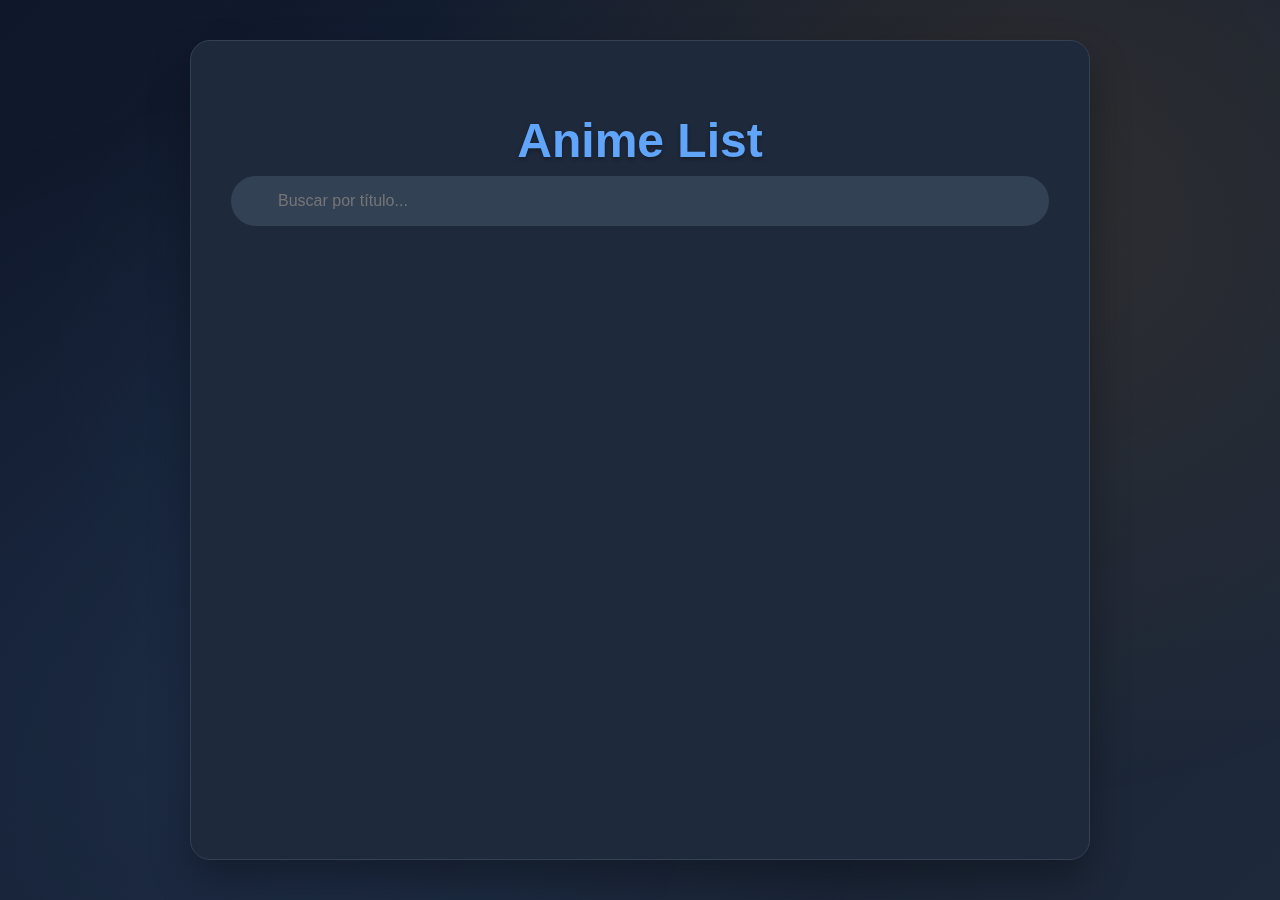
<file: index.html>
<!DOCTYPE html>
<html lang="es">
<head>
    <meta charset="UTF-8">
    <meta name="viewport" content="width=device-width, initial-scale=1.0">
    <title>Anime Search</title>
    <link rel="stylesheet" href="style.css">
</head>
<body>
    <div class="container">
        <h1>Anime List</h1>
        <input type="text" id="search-input" placeholder="Buscar por título...">
        <div id="anime-list">
            </div>
    </div>
    <script src="script.js"></script>
</body>
</html>
</file>
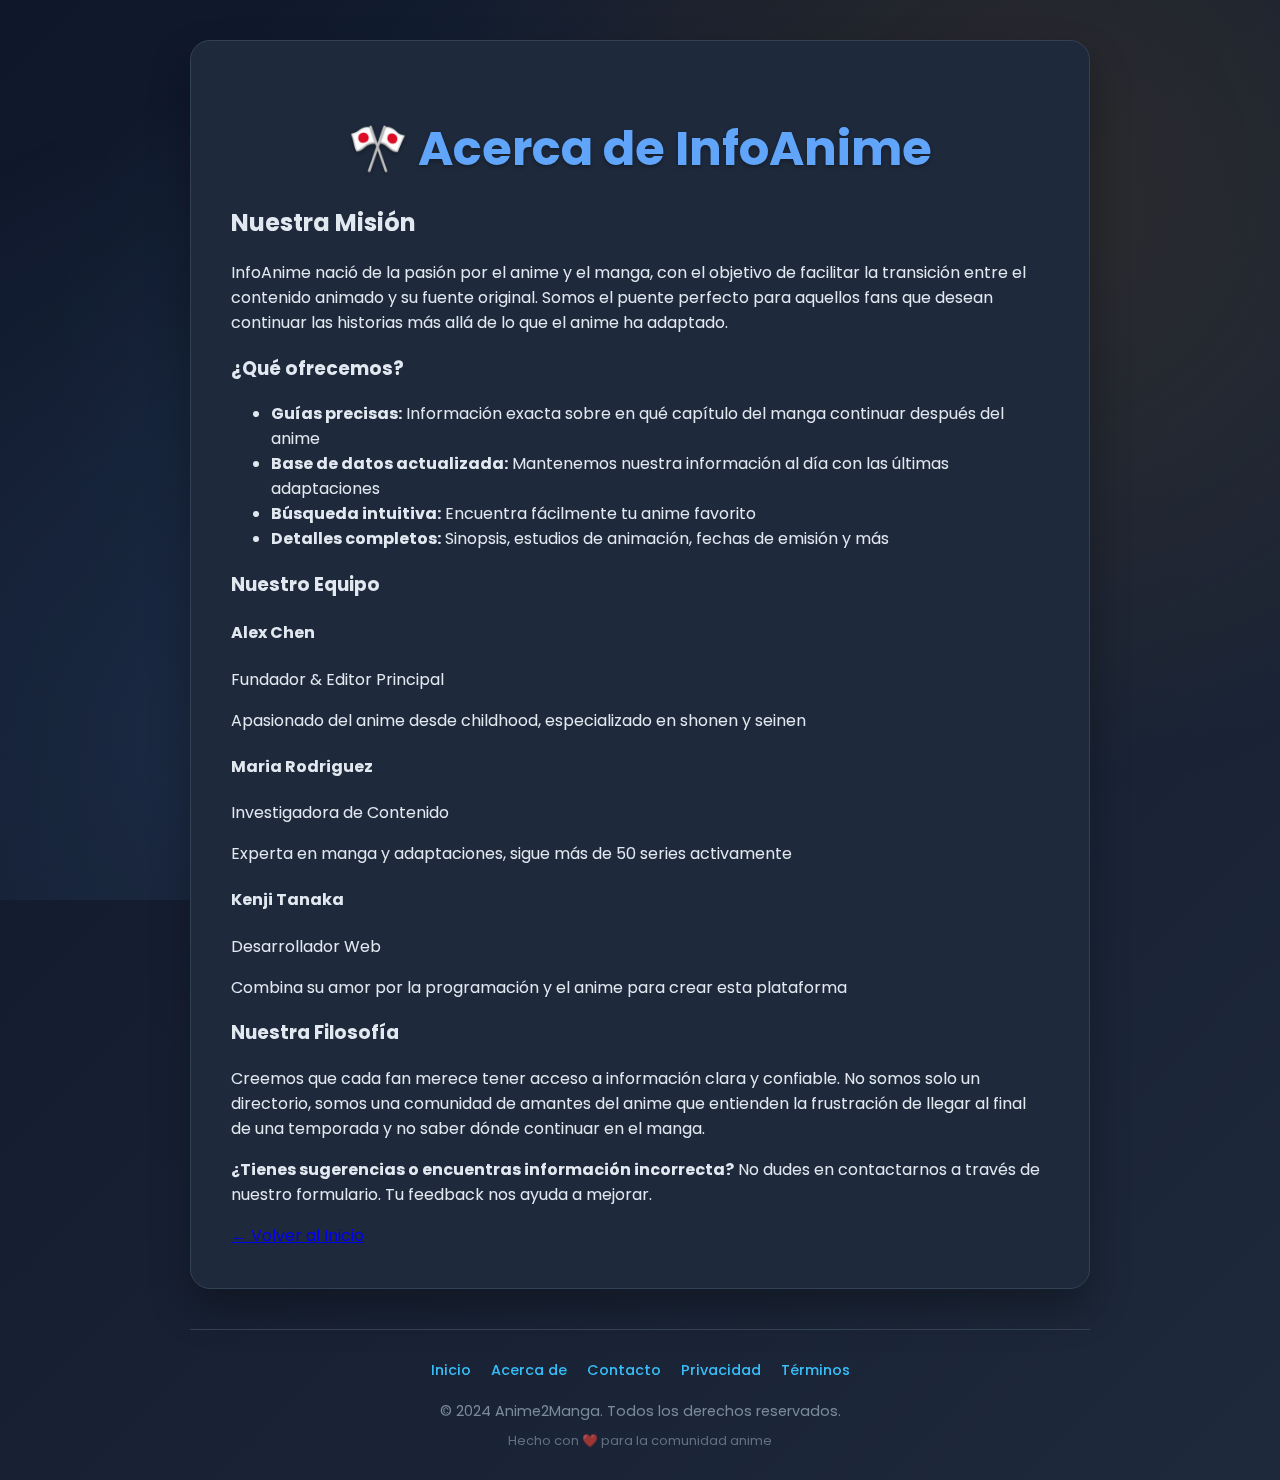
<file: acerca-de.html>
<!DOCTYPE html>
<html lang="es">
<head>
    <meta charset="UTF-8">
    <meta name="viewport" content="width=device-width, initial-scale=1.0">
    <title>Acerca de - InfoAnime</title>
    <link rel="stylesheet" href="style.css">
    <link rel="preconnect" href="https://fonts.googleapis.com">
    <link rel="preconnect" href="https://fonts.gstatic.com" crossorigin>
    <link href="https://fonts.googleapis.com/css2?family=Poppins:wght@400;500;600;700&display=swap" rel="stylesheet">
</head>
<body>
    <div class="container">
        <h1>🎌 Acerca de InfoAnime</h1>
        
        <div class="info-page">
            <h2>Nuestra Misión</h2>
            <p>InfoAnime nació de la pasión por el anime y el manga, con el objetivo de facilitar la transición entre el contenido animado y su fuente original. Somos el puente perfecto para aquellos fans que desean continuar las historias más allá de lo que el anime ha adaptado.</p>

            <h3>¿Qué ofrecemos?</h3>
            <ul>
                <li><strong>Guías precisas:</strong> Información exacta sobre en qué capítulo del manga continuar después del anime</li>
                <li><strong>Base de datos actualizada:</strong> Mantenemos nuestra información al día con las últimas adaptaciones</li>
                <li><strong>Búsqueda intuitiva:</strong> Encuentra fácilmente tu anime favorito</li>
                <li><strong>Detalles completos:</strong> Sinopsis, estudios de animación, fechas de emisión y más</li>
            </ul>

            <h3>Nuestro Equipo</h3>
            <div class="team-grid">
                <div class="team-member">
                    <h4>Alex Chen</h4>
                    <div class="team-role">Fundador & Editor Principal</div>
                    <p>Apasionado del anime desde childhood, especializado en shonen y seinen</p>
                </div>
                <div class="team-member">
                    <h4>Maria Rodriguez</h4>
                    <div class="team-role">Investigadora de Contenido</div>
                    <p>Experta en manga y adaptaciones, sigue más de 50 series activamente</p>
                </div>
                <div class="team-member">
                    <h4>Kenji Tanaka</h4>
                    <div class="team-role">Desarrollador Web</div>
                    <p>Combina su amor por la programación y el anime para crear esta plataforma</p>
                </div>
            </div>

            <h3>Nuestra Filosofía</h3>
            <p>Creemos que cada fan merece tener acceso a información clara y confiable. No somos solo un directorio, somos una comunidad de amantes del anime que entienden la frustración de llegar al final de una temporada y no saber dónde continuar en el manga.</p>

            <p><strong>¿Tienes sugerencias o encuentras información incorrecta?</strong> No dudes en contactarnos a través de nuestro formulario. Tu feedback nos ayuda a mejorar.</p>
        </div>

        <div class="back-home">
            <a href="index.html" class="back-home-btn">← Volver al Inicio</a>
        </div>
    </div>

    <footer class="footer">
        <div class="footer-content">
            <div class="footer-links">
                <a href="index.html" class="footer-link">Inicio</a>
                <a href="acerca-de.html" class="footer-link">Acerca de</a>
                <a href="contacto.html" class="footer-link">Contacto</a>
                <a href="privacidad.html" class="footer-link">Privacidad</a>
                <a href="terminos.html" class="footer-link">Términos</a>
            </div>
            
            <div class="footer-copyright">
                © 2024 Anime2Manga. Todos los derechos reservados.
            </div>
            
            <div class="footer-credits">
                Hecho con ❤️ para la comunidad anime
            </div>
        </div>
    </footer>
</body>
</html>
</file>
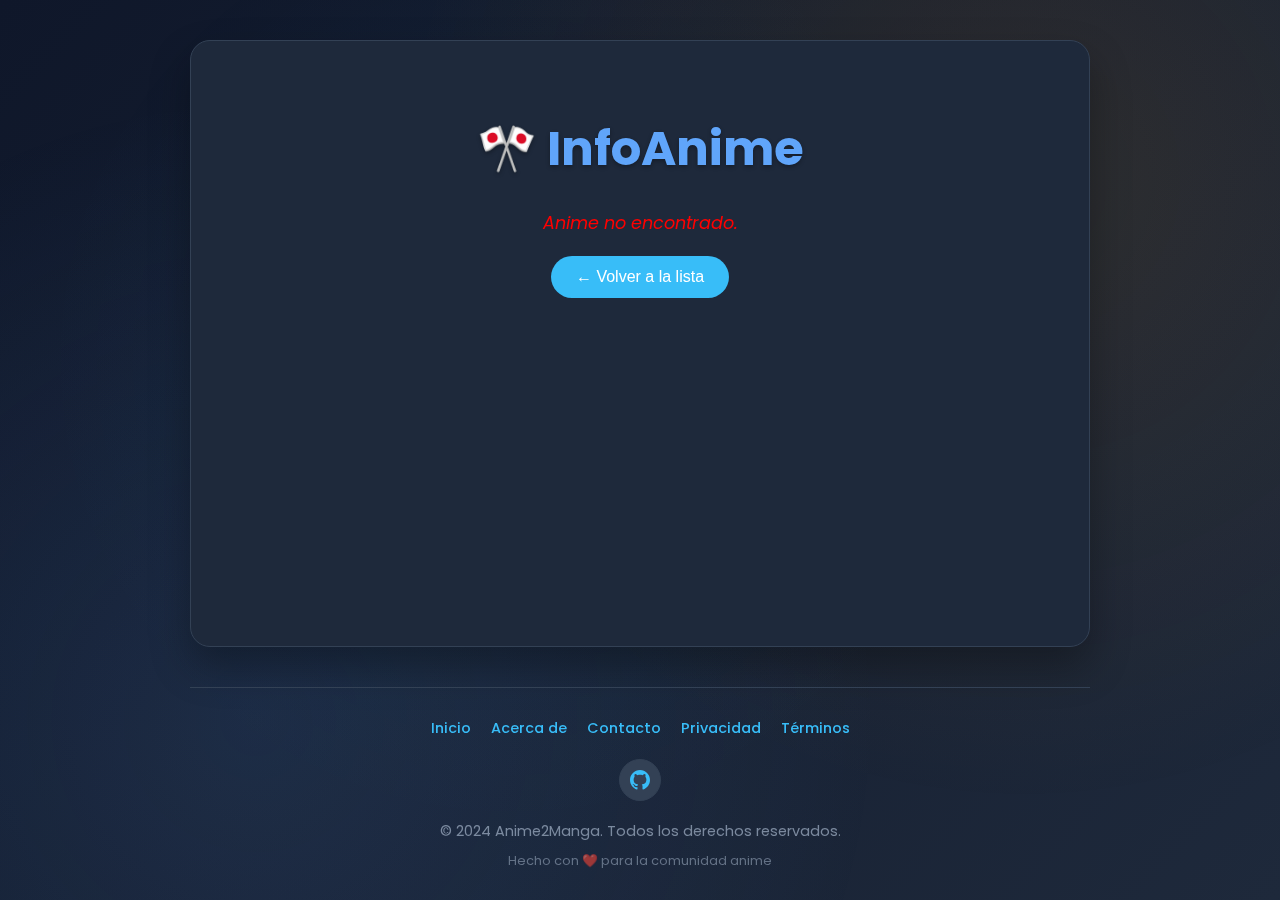
<file: anime.html>
<!DOCTYPE html>
<html lang="es">
<head>
    <meta charset="UTF-8">
    <meta name="viewport" content="width=device-width, initial-scale=1.0">
    <title>Detalles del Anime - InfoAnime</title>
    <link rel="stylesheet" href="style.css">
    <link rel="preconnect" href="https://fonts.googleapis.com">
    <link rel="preconnect" href="https://fonts.gstatic.com" crossorigin>
    <link href="https://fonts.googleapis.com/css2?family=Poppins:wght@400;500;600;700&display=swap" rel="stylesheet">
</head>
<body>
    <div class="container">
        <h1 id="anime-title">🎌 InfoAnime</h1>
        <div id="anime-details">
            <p id="loading-message">Cargando información del anime...</p>
        </div>
        <div class="back-button-container">
            <button id="back-button" class="back-button">← Volver a la lista</button>
        </div>
    </div>

    <footer class="footer">
        <div class="footer-content">
            <div class="footer-links">
                <a href="index.html" class="footer-link">Inicio</a>
                <a href="acerca-de.html" class="footer-link">Acerca de</a>
                <a href="contacto.html" class="footer-link">Contacto</a>
                <a href="privacidad.html" class="footer-link">Privacidad</a>
                <a href="terminos.html" class="footer-link">Términos</a>
            </div>
            
            <div class="footer-social">
                <a href="https://github.com/tu-usuario" class="social-icon" aria-label="GitHub" target="_blank">
                    <svg width="20" height="20" viewBox="0 0 24 24" fill="currentColor">
                        <path d="M12 0c-6.626 0-12 5.373-12 12 0 5.302 3.438 9.8 8.207 11.387.599.111.793-.261.793-.577v-2.234c-3.338.726-4.033-1.416-4.033-1.416-.546-1.387-1.333-1.756-1.333-1.756-1.089-.745.083-.729.083-.729 1.205.084 1.839 1.237 1.839 1.237 1.07 1.834 2.807 1.304 3.492.997.107-.775.418-1.305.762-1.604-2.665-.305-5.467-1.334-5.467-5.931 0-1.311.469-2.381 1.236-3.221-.124-.303-.535-1.524.117-3.176 0 0 1.008-.322 3.301 1.23.957-.266 1.983-.399 3.003-.404 1.02.005 2.047.138 3.006.404 2.291-1.552 3.297-1.23 3.297-1.23.653 1.653.242 2.874.118 3.176.77.84 1.235 1.911 1.235 3.221 0 4.609-2.807 5.624-5.479 5.921.43.372.823 1.102.823 2.222v3.293c0 .319.192.694.801.576 4.765-1.589 8.199-6.086 8.199-11.386 0-6.627-5.373-12-12-12z"/>
                    </svg>
                </a>
            </div>
            
            <div class="footer-copyright">
                © 2024 Anime2Manga. Todos los derechos reservados.
            </div>
            
            <div class="footer-credits">
                Hecho con ❤️ para la comunidad anime
            </div>
        </div>
    </footer>

    <script src="anime-details.js"></script>
</body>
</html>
</file>
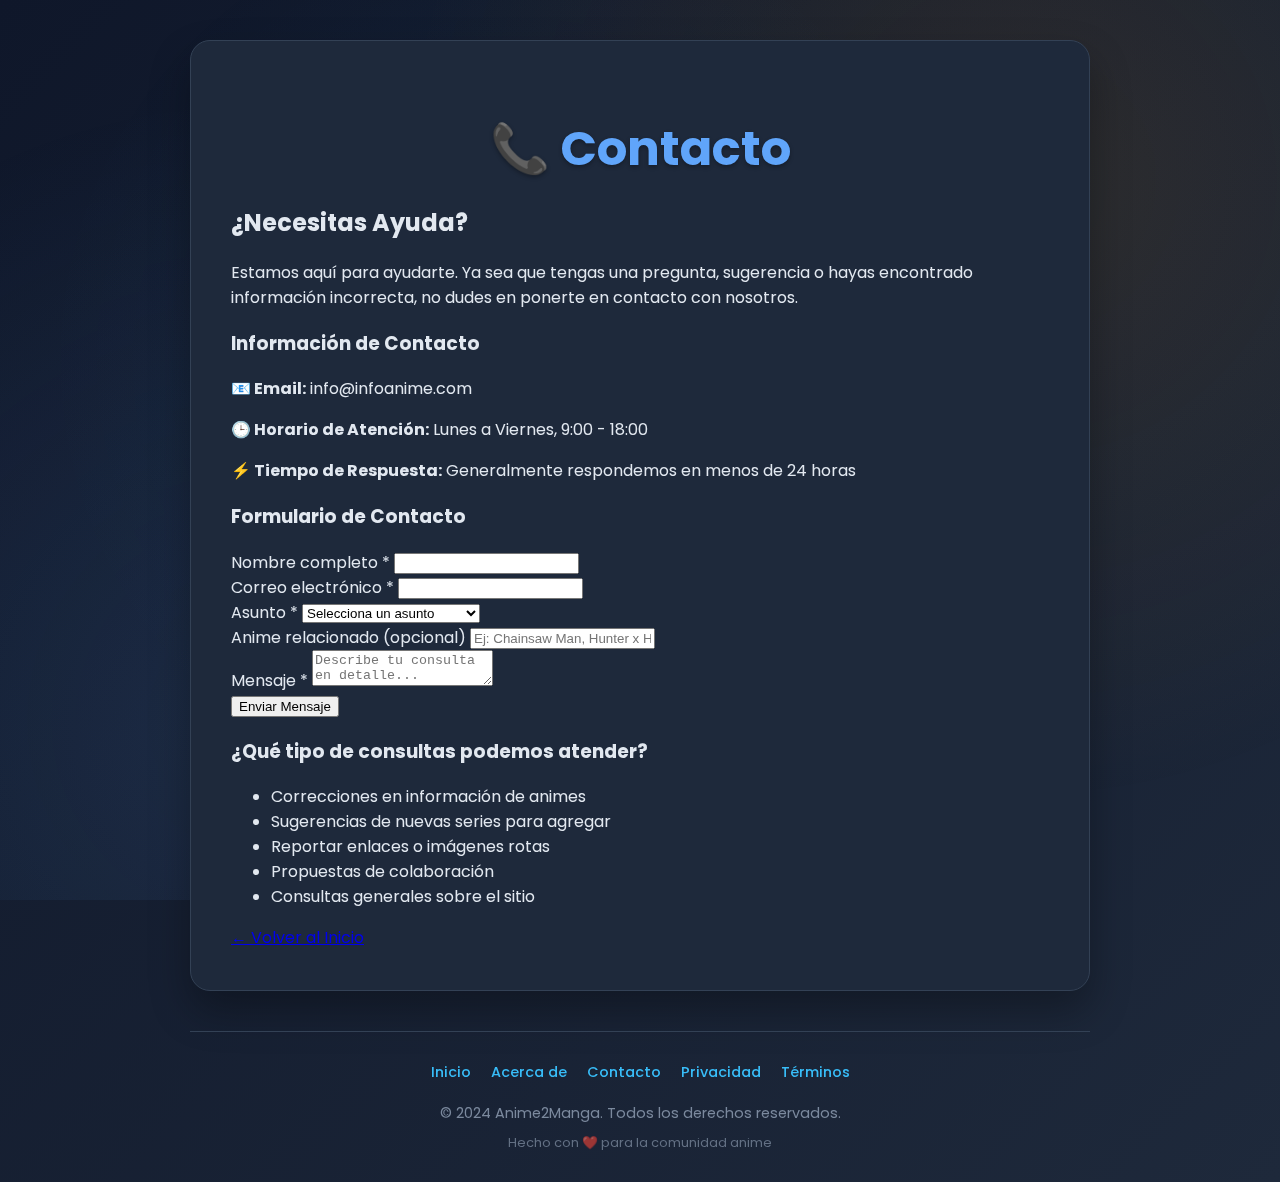
<file: contacto.html>
<!DOCTYPE html>
<html lang="es">
<head>
    <meta charset="UTF-8">
    <meta name="viewport" content="width=device-width, initial-scale=1.0">
    <title>Contacto - InfoAnime</title>
    <link rel="stylesheet" href="style.css">
    <link rel="preconnect" href="https://fonts.googleapis.com">
    <link rel="preconnect" href="https://fonts.gstatic.com" crossorigin>
    <link href="https://fonts.googleapis.com/css2?family=Poppins:wght@400;500;600;700&display=swap" rel="stylesheet">
</head>
<body>
    <div class="container">
        <h1>📞 Contacto</h1>
        
        <div class="info-page">
            <h2>¿Necesitas Ayuda?</h2>
            <p>Estamos aquí para ayudarte. Ya sea que tengas una pregunta, sugerencia o hayas encontrado información incorrecta, no dudes en ponerte en contacto con nosotros.</p>

            <div class="contact-info">
                <h3>Información de Contacto</h3>
                <p><strong>📧 Email:</strong> info@infoanime.com</p>
                <p><strong>🕒 Horario de Atención:</strong> Lunes a Viernes, 9:00 - 18:00</p>
                <p><strong>⚡ Tiempo de Respuesta:</strong> Generalmente respondemos en menos de 24 horas</p>
            </div>

            <h3>Formulario de Contacto</h3>
            <form class="contact-form">
                <div class="form-group">
                    <label for="nombre">Nombre completo *</label>
                    <input type="text" id="nombre" name="nombre" required>
                </div>

                <div class="form-group">
                    <label for="email">Correo electrónico *</label>
                    <input type="email" id="email" name="email" required>
                </div>

                <div class="form-group">
                    <label for="asunto">Asunto *</label>
                    <select id="asunto" name="asunto" required>
                        <option value="">Selecciona un asunto</option>
                        <option value="correccion">Corrección de información</option>
                        <option value="sugerencia">Sugerencia de anime</option>
                        <option value="problema">Problema técnico</option>
                        <option value="colaboracion">Colaboración</option>
                        <option value="otro">Otro</option>
                    </select>
                </div>

                <div class="form-group">
                    <label for="anime">Anime relacionado (opcional)</label>
                    <input type="text" id="anime" name="anime" placeholder="Ej: Chainsaw Man, Hunter x Hunter...">
                </div>

                <div class="form-group">
                    <label for="mensaje">Mensaje *</label>
                    <textarea id="mensaje" name="mensaje" placeholder="Describe tu consulta en detalle..." required></textarea>
                </div>

                <button type="submit" class="submit-btn">Enviar Mensaje</button>
            </form>

            <h3>¿Qué tipo de consultas podemos atender?</h3>
            <ul>
                <li>Correcciones en información de animes</li>
                <li>Sugerencias de nuevas series para agregar</li>
                <li>Reportar enlaces o imágenes rotas</li>
                <li>Propuestas de colaboración</li>
                <li>Consultas generales sobre el sitio</li>
            </ul>
        </div>

        <div class="back-home">
            <a href="index.html" class="back-home-btn">← Volver al Inicio</a>
        </div>
    </div>

    <footer class="footer">
        <div class="footer-content">
            <div class="footer-links">
                <a href="index.html" class="footer-link">Inicio</a>
                <a href="acerca-de.html" class="footer-link">Acerca de</a>
                <a href="contacto.html" class="footer-link">Contacto</a>
                <a href="privacidad.html" class="footer-link">Privacidad</a>
                <a href="terminos.html" class="footer-link">Términos</a>
            </div>
            
            <div class="footer-copyright">
                © 2024 Anime2Manga. Todos los derechos reservados.
            </div>
            
            <div class="footer-credits">
                Hecho con ❤️ para la comunidad anime
            </div>
        </div>
    </footer>

    <script>
        document.querySelector('.contact-form').addEventListener('submit', function(e) {
            e.preventDefault();
            alert('¡Gracias por tu mensaje! Te responderemos lo antes posible.');
            this.reset();
        });
    </script>
</body>
</html>
</file>
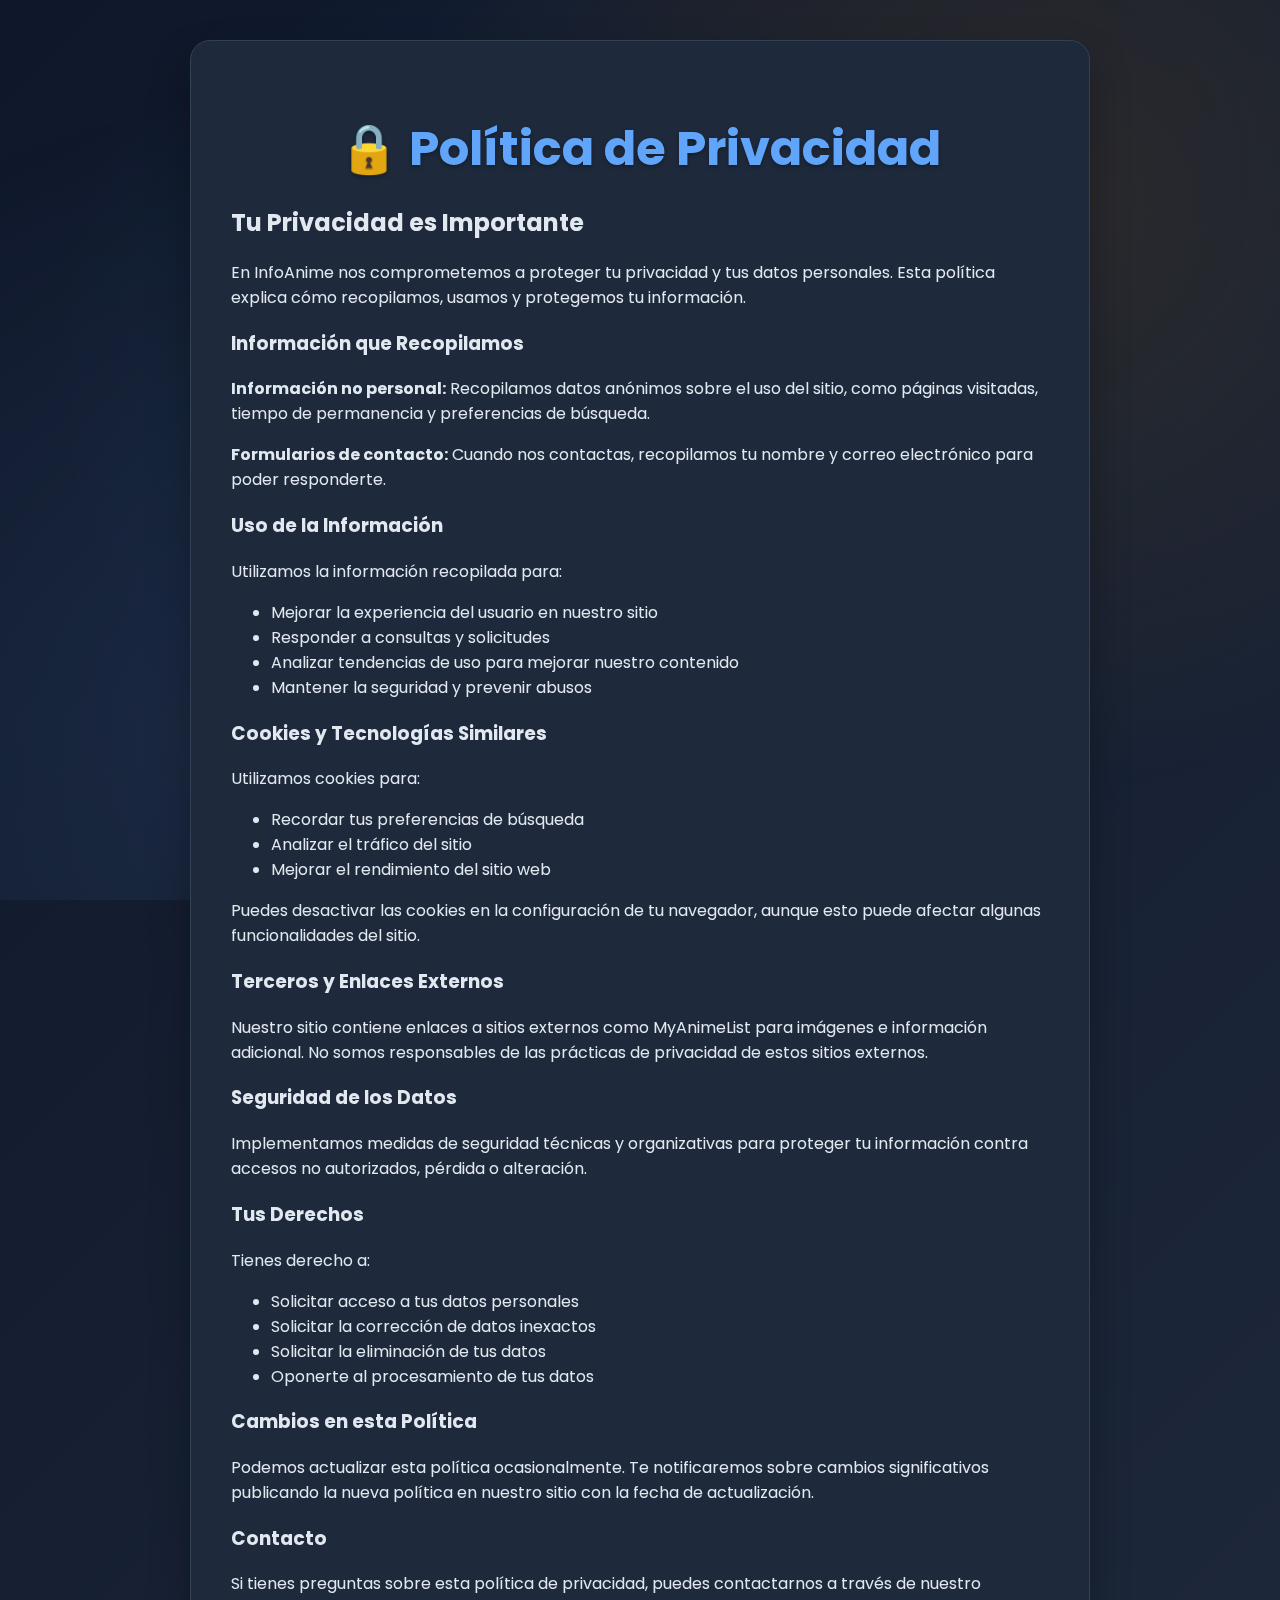
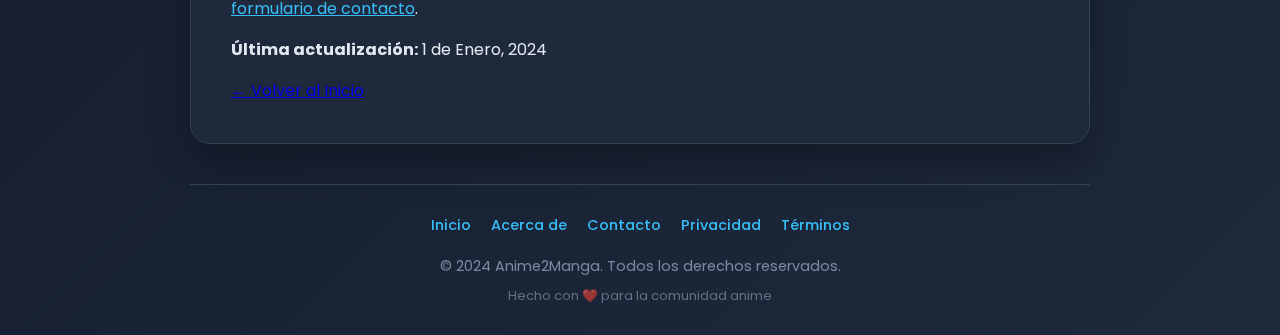
<file: privacidad.html>
<!DOCTYPE html>
<html lang="es">
<head>
    <meta charset="UTF-8">
    <meta name="viewport" content="width=device-width, initial-scale=1.0">
    <title>Política de Privacidad - InfoAnime</title>
    <link rel="stylesheet" href="style.css">
    <link rel="preconnect" href="https://fonts.googleapis.com">
    <link rel="preconnect" href="https://fonts.gstatic.com" crossorigin>
    <link href="https://fonts.googleapis.com/css2?family=Poppins:wght@400;500;600;700&display=swap" rel="stylesheet">
</head>
<body>
    <div class="container">
        <h1>🔒 Política de Privacidad</h1>
        
        <div class="info-page">
            <h2>Tu Privacidad es Importante</h2>
            <p>En InfoAnime nos comprometemos a proteger tu privacidad y tus datos personales. Esta política explica cómo recopilamos, usamos y protegemos tu información.</p>

            <div class="privacy-section">
                <h3>Información que Recopilamos</h3>
                <p><strong>Información no personal:</strong> Recopilamos datos anónimos sobre el uso del sitio, como páginas visitadas, tiempo de permanencia y preferencias de búsqueda.</p>
                <p><strong>Formularios de contacto:</strong> Cuando nos contactas, recopilamos tu nombre y correo electrónico para poder responderte.</p>
            </div>

            <div class="privacy-section">
                <h3>Uso de la Información</h3>
                <p>Utilizamos la información recopilada para:</p>
                <ul>
                    <li>Mejorar la experiencia del usuario en nuestro sitio</li>
                    <li>Responder a consultas y solicitudes</li>
                    <li>Analizar tendencias de uso para mejorar nuestro contenido</li>
                    <li>Mantener la seguridad y prevenir abusos</li>
                </ul>
            </div>

            <div class="privacy-section">
                <h3>Cookies y Tecnologías Similares</h3>
                <p>Utilizamos cookies para:</p>
                <ul>
                    <li>Recordar tus preferencias de búsqueda</li>
                    <li>Analizar el tráfico del sitio</li>
                    <li>Mejorar el rendimiento del sitio web</li>
                </ul>
                <p>Puedes desactivar las cookies en la configuración de tu navegador, aunque esto puede afectar algunas funcionalidades del sitio.</p>
            </div>

            <div class="privacy-section">
                <h3>Terceros y Enlaces Externos</h3>
                <p>Nuestro sitio contiene enlaces a sitios externos como MyAnimeList para imágenes e información adicional. No somos responsables de las prácticas de privacidad de estos sitios externos.</p>
            </div>

            <div class="privacy-section">
                <h3>Seguridad de los Datos</h3>
                <p>Implementamos medidas de seguridad técnicas y organizativas para proteger tu información contra accesos no autorizados, pérdida o alteración.</p>
            </div>

            <div class="privacy-section">
                <h3>Tus Derechos</h3>
                <p>Tienes derecho a:</p>
                <ul>
                    <li>Solicitar acceso a tus datos personales</li>
                    <li>Solicitar la corrección de datos inexactos</li>
                    <li>Solicitar la eliminación de tus datos</li>
                    <li>Oponerte al procesamiento de tus datos</li>
                </ul>
            </div>

            <div class="privacy-section">
                <h3>Cambios en esta Política</h3>
                <p>Podemos actualizar esta política ocasionalmente. Te notificaremos sobre cambios significativos publicando la nueva política en nuestro sitio con la fecha de actualización.</p>
            </div>

            <div class="privacy-section">
                <h3>Contacto</h3>
                <p>Si tienes preguntas sobre esta política de privacidad, puedes contactarnos a través de nuestro <a href="contacto.html" style="color: var(--link-color);">formulario de contacto</a>.</p>
            </div>

            <p><strong>Última actualización:</strong> 1 de Enero, 2024</p>
        </div>

        <div class="back-home">
            <a href="index.html" class="back-home-btn">← Volver al Inicio</a>
        </div>
    </div>

    <footer class="footer">
        <div class="footer-content">
            <div class="footer-links">
                <a href="index.html" class="footer-link">Inicio</a>
                <a href="acerca-de.html" class="footer-link">Acerca de</a>
                <a href="contacto.html" class="footer-link">Contacto</a>
                <a href="privacidad.html" class="footer-link">Privacidad</a>
                <a href="terminos.html" class="footer-link">Términos</a>
            </div>
            
            <div class="footer-copyright">
                © 2024 Anime2Manga. Todos los derechos reservados.
            </div>
            
            <div class="footer-credits">
                Hecho con ❤️ para la comunidad anime
            </div>
        </div>
    </footer>
</body>
</html>
</file>
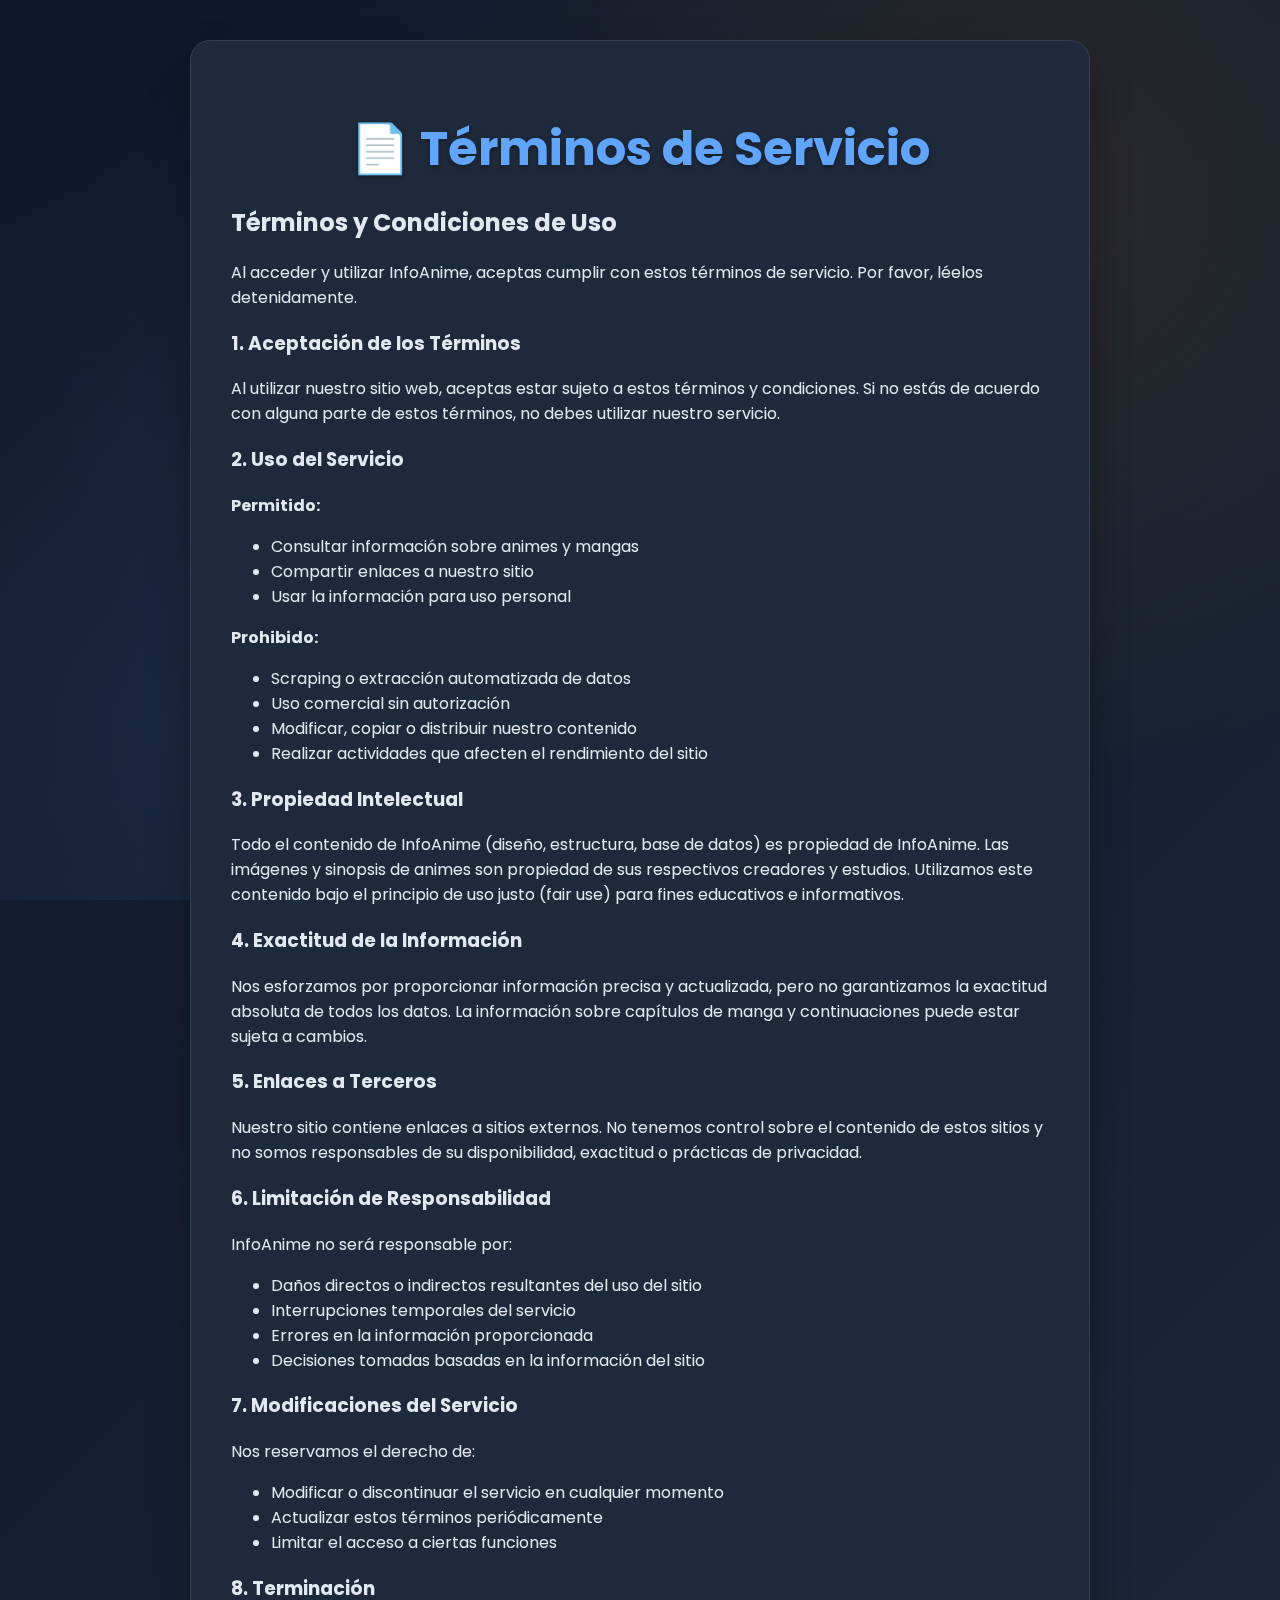
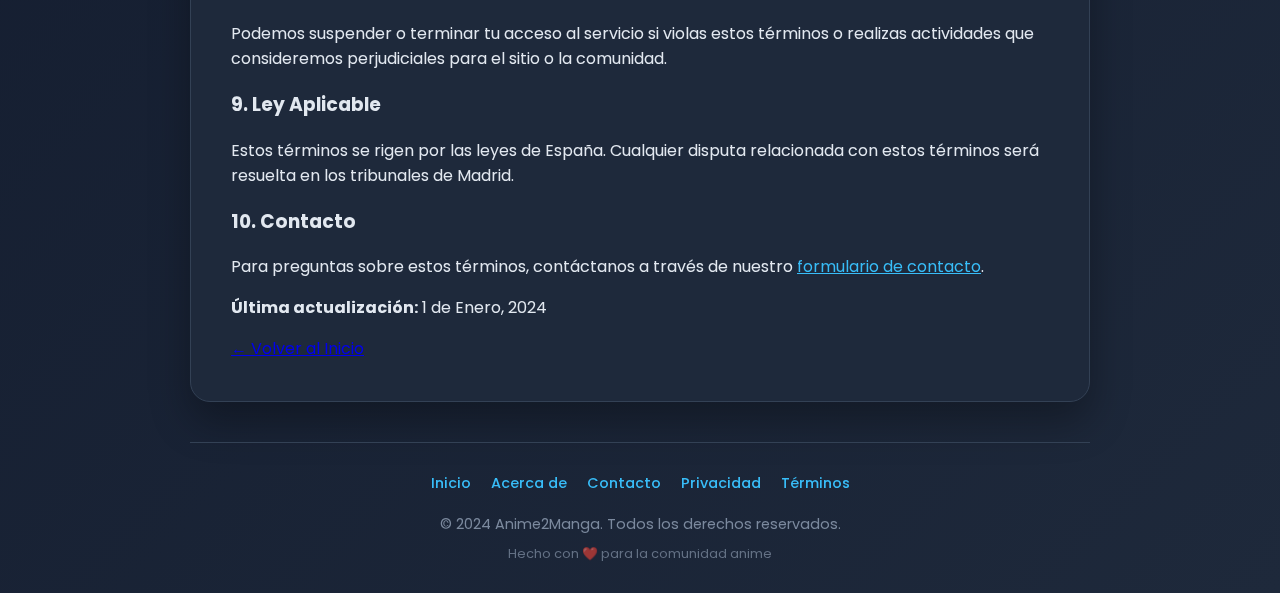
<file: terminos.html>
<!DOCTYPE html>
<html lang="es">
<head>
    <meta charset="UTF-8">
    <meta name="viewport" content="width=device-width, initial-scale=1.0">
    <title>Términos de Servicio - InfoAnime</title>
    <link rel="stylesheet" href="style.css">
    <link rel="preconnect" href="https://fonts.googleapis.com">
    <link rel="preconnect" href="https://fonts.gstatic.com" crossorigin>
    <link href="https://fonts.googleapis.com/css2?family=Poppins:wght@400;500;600;700&display=swap" rel="stylesheet">
</head>
<body>
    <div class="container">
        <h1>📄 Términos de Servicio</h1>
        
        <div class="info-page">
            <h2>Términos y Condiciones de Uso</h2>
            <p>Al acceder y utilizar InfoAnime, aceptas cumplir con estos términos de servicio. Por favor, léelos detenidamente.</p>

            <div class="privacy-section">
                <h3>1. Aceptación de los Términos</h3>
                <p>Al utilizar nuestro sitio web, aceptas estar sujeto a estos términos y condiciones. Si no estás de acuerdo con alguna parte de estos términos, no debes utilizar nuestro servicio.</p>
            </div>

            <div class="privacy-section">
                <h3>2. Uso del Servicio</h3>
                <p><strong>Permitido:</strong></p>
                <ul>
                    <li>Consultar información sobre animes y mangas</li>
                    <li>Compartir enlaces a nuestro sitio</li>
                    <li>Usar la información para uso personal</li>
                </ul>
                
                <p><strong>Prohibido:</strong></p>
                <ul>
                    <li>Scraping o extracción automatizada de datos</li>
                    <li>Uso comercial sin autorización</li>
                    <li>Modificar, copiar o distribuir nuestro contenido</li>
                    <li>Realizar actividades que afecten el rendimiento del sitio</li>
                </ul>
            </div>

            <div class="privacy-section">
                <h3>3. Propiedad Intelectual</h3>
                <p>Todo el contenido de InfoAnime (diseño, estructura, base de datos) es propiedad de InfoAnime. Las imágenes y sinopsis de animes son propiedad de sus respectivos creadores y estudios. Utilizamos este contenido bajo el principio de uso justo (fair use) para fines educativos e informativos.</p>
            </div>

            <div class="privacy-section">
                <h3>4. Exactitud de la Información</h3>
                <p>Nos esforzamos por proporcionar información precisa y actualizada, pero no garantizamos la exactitud absoluta de todos los datos. La información sobre capítulos de manga y continuaciones puede estar sujeta a cambios.</p>
            </div>

            <div class="privacy-section">
                <h3>5. Enlaces a Terceros</h3>
                <p>Nuestro sitio contiene enlaces a sitios externos. No tenemos control sobre el contenido de estos sitios y no somos responsables de su disponibilidad, exactitud o prácticas de privacidad.</p>
            </div>

            <div class="privacy-section">
                <h3>6. Limitación de Responsabilidad</h3>
                <p>InfoAnime no será responsable por:</p>
                <ul>
                    <li>Daños directos o indirectos resultantes del uso del sitio</li>
                    <li>Interrupciones temporales del servicio</li>
                    <li>Errores en la información proporcionada</li>
                    <li>Decisiones tomadas basadas en la información del sitio</li>
                </ul>
            </div>

            <div class="privacy-section">
                <h3>7. Modificaciones del Servicio</h3>
                <p>Nos reservamos el derecho de:</p>
                <ul>
                    <li>Modificar o discontinuar el servicio en cualquier momento</li>
                    <li>Actualizar estos términos periódicamente</li>
                    <li>Limitar el acceso a ciertas funciones</li>
                </ul>
            </div>

            <div class="privacy-section">
                <h3>8. Terminación</h3>
                <p>Podemos suspender o terminar tu acceso al servicio si violas estos términos o realizas actividades que consideremos perjudiciales para el sitio o la comunidad.</p>
            </div>

            <div class="privacy-section">
                <h3>9. Ley Aplicable</h3>
                <p>Estos términos se rigen por las leyes de España. Cualquier disputa relacionada con estos términos será resuelta en los tribunales de Madrid.</p>
            </div>

            <div class="privacy-section">
                <h3>10. Contacto</h3>
                <p>Para preguntas sobre estos términos, contáctanos a través de nuestro <a href="contacto.html" style="color: var(--link-color);">formulario de contacto</a>.</p>
            </div>

            <p><strong>Última actualización:</strong> 1 de Enero, 2024</p>
        </div>

        <div class="back-home">
            <a href="index.html" class="back-home-btn">← Volver al Inicio</a>
        </div>
    </div>

    <footer class="footer">
        <div class="footer-content">
            <div class="footer-links">
                <a href="index.html" class="footer-link">Inicio</a>
                <a href="acerca-de.html" class="footer-link">Acerca de</a>
                <a href="contacto.html" class="footer-link">Contacto</a>
                <a href="privacidad.html" class="footer-link">Privacidad</a>
                <a href="terminos.html" class="footer-link">Términos</a>
            </div>
            
            <div class="footer-copyright">
                © 2024 Anime2Manga. Todos los derechos reservados.
            </div>
            
            <div class="footer-credits">
                Hecho con ❤️ para la comunidad anime
            </div>
        </div>
    </footer>
</body>
</html>
</file>
<file: style.css>
:root {
    --primary-font: 'Poppins', sans-serif;
    --background-color: #0f172a;
    --container-bg-color: #1e293b;
    --text-color: #e2e8f0;
    --heading-color: #60a5fa;
    --link-color: #38bdf8;
    --border-color: #334155;
    --shadow-color: rgba(0, 0, 0, 0.3);
    --card-bg: #334155;
    --accent-color: #f59e0b;
}

body {
    font-family: var(--primary-font);
    background: linear-gradient(135deg, #0f172a 0%, #1e293b 100%);
    color: var(--text-color);
    margin: 0;
    padding: 0;
    min-height: 100vh;
    display: flex;
    flex-direction: column;
    align-items: center;
}

.container {
    width: 100%;
    max-width: 900px;
    margin: 0 auto;
    padding: 30px 25px;
    background: var(--container-bg-color);
    box-shadow: 0 20px 40px var(--shadow-color);
    border-radius: 20px;
    border: 1px solid var(--border-color);
    box-sizing: border-box;
    flex: 1;
}

h1 {
    text-align: center;
    color: var(--heading-color);
    font-size: 2.5rem;
    margin-bottom: 0.5rem;
    font-weight: 700;
    text-shadow: 0 2px 4px rgba(0,0,0,0.3);
}

.description {
    text-align: center;
    margin-bottom: 2.5rem;
    color: #94a3b8;
    font-size: 1.1rem;
    line-height: 1.6;
}

.search-container {
    position: relative;
    margin-bottom: 25px;
    width: 100%;
}

#search-input {
    width: 100%;
    padding: 14px 20px 14px 45px;
    border: 2px solid var(--border-color);
    border-radius: 50px;
    box-sizing: border-box;
    font-size: 1rem;
    background: var(--card-bg);
    color: var(--text-color);
    transition: all 0.3s ease;
}

#search-input:focus {
    outline: none;
    border-color: var(--link-color);
    box-shadow: 0 0 0 3px rgba(56, 189, 248, 0.2);
    background: #475569;
}

.search-container::before {
    content: '🔍';
    position: absolute;
    left: 15px;
    top: 50%;
    transform: translateY(-50%);
    color: var(--link-color);
    font-size: 1.1rem;
    z-index: 2;
}

.anime-item {
    background: var(--card-bg);
    border-radius: 15px;
    margin-bottom: 15px;
    padding: 0;
    border: 1px solid var(--border-color);
    transition: all 0.3s ease;
    overflow: hidden;
}

.anime-item:hover {
    transform: translateY(-2px);
    box-shadow: 0 8px 25px rgba(0,0,0,0.2);
    border-color: var(--link-color);
}

.anime-title-button {
    background: none;
    border: none;
    font-size: 1.3rem;
    color: var(--text-color);
    margin: 0;
    padding: 18px 20px;
    cursor: pointer;
    text-align: left;
    width: 100%;
    display: flex;
    justify-content: space-between;
    align-items: center;
    transition: all 0.3s ease;
    font-weight: 600;
    box-sizing: border-box;
}

.anime-title-button:hover {
    background: rgba(56, 189, 248, 0.1);
    color: var(--link-color);
}

.toggle-icon {
    font-size: 1.2rem;
    transition: transform 0.3s ease;
    color: var(--accent-color);
}

.toggle-icon.rotated {
    transform: rotate(90deg);
}

.anime-details {
    max-height: 0;
    overflow: hidden;
    transition: max-height 0.4s ease-in-out;
    padding: 0 20px;
    background: rgba(30, 41, 59, 0.5);
}

.anime-details.visible {
    max-height: 1200px;
    padding: 20px;
}

.anime-details-content {
    display: flex;
    flex-direction: column;
    align-items: center;
    gap: 15px;
}

.anime-details p {
    margin: 10px 0;
    line-height: 1.6;
    font-size: 1rem;
    text-align: center;
    width: 100%;
}

.anime-details strong {
    color: var(--accent-color);
    font-weight: 600;
}

#loading-message, #anime-list p {
    text-align: center;
    color: #94a3b8;
    font-style: italic;
    margin-top: 25px;
    font-size: 1.1rem;
}

.anime-cover {
    width: 100%;
    max-width: 280px;
    border-radius: 12px;
    display: block;
    margin: 0 auto;
    box-shadow: 0 8px 20px rgba(0,0,0,0.3);
    transition: transform 0.3s ease;
}

.anime-cover:hover {
    transform: scale(1.05);
}

/* Mejoras para móvil */
@media (max-width: 768px) {
    body {
        padding: 15px 10px;
        align-items: flex-start;
    }
    
    .container {
        padding: 25px 20px;
        margin: 0 auto;
        border-radius: 15px;
    }
    
    h1 {
        font-size: 2rem;
    }
    
    .description {
        font-size: 1rem;
        margin-bottom: 2rem;
    }
    
    .anime-title-button {
        font-size: 1.1rem;
        padding: 15px 18px;
    }
    
    .anime-details {
        padding: 0 15px;
    }
    
    .anime-details.visible {
        padding: 15px;
    }
    
    .anime-cover {
        max-width: 250px;
    }
}

/* Para móviles muy pequeños */
@media (max-width: 480px) {
    body {
        padding: 10px 8px;
    }
    
    .container {
        padding: 20px 15px;
    }
    
    h1 {
        font-size: 1.8rem;
    }
    
    .anime-title-button {
        font-size: 1rem;
        padding: 12px 15px;
    }
    
    #search-input {
        padding: 12px 15px 12px 40px;
        font-size: 0.95rem;
    }
    
    .search-container::before {
        left: 12px;
    }
}

/* Para escritorio */
@media (min-width: 769px) {
    .container {
        margin-top: 40px;
        padding: 40px;
    }
    
    h1 {
        font-size: 3rem;
    }
}

/* Efectos de partículas de fondo */
body::before {
    content: '';
    position: fixed;
    top: 0;
    left: 0;
    width: 100%;
    height: 100%;
    background: 
        radial-gradient(circle at 20% 80%, rgba(96, 165, 250, 0.1) 0%, transparent 50%),
        radial-gradient(circle at 80% 20%, rgba(245, 158, 11, 0.1) 0%, transparent 50%),
        radial-gradient(circle at 40% 40%, rgba(56, 189, 248, 0.05) 0%, transparent 50%);
    z-index: -1;
}

/* Footer Styles */
.footer {
    width: 100%;
    max-width: 900px;
    margin: 30px auto 0 auto;
    padding: 30px 25px;
    border-top: 1px solid var(--border-color);
    text-align: center;
    color: #94a3b8;
    box-sizing: border-box;
}

.footer-content {
    width: 100%;
    margin: 0 auto;
}

.footer-links {
    display: flex;
    justify-content: center;
    gap: 20px;
    margin-bottom: 20px;
    flex-wrap: wrap;
}

.footer-link {
    color: var(--link-color);
    text-decoration: none;
    transition: all 0.3s ease;
    font-weight: 500;
    font-size: 0.9rem;
}

.footer-link:hover {
    color: var(--accent-color);
    transform: translateY(-2px);
}

.footer-social {
    display: flex;
    justify-content: center;
    gap: 15px;
    margin-bottom: 20px;
}

.social-icon {
    width: 40px;
    height: 40px;
    background: var(--card-bg);
    border-radius: 50%;
    display: flex;
    align-items: center;
    justify-content: center;
    text-decoration: none;
    transition: all 0.3s ease;
    border: 1px solid var(--border-color);
    color: var(--link-color);
}

.social-icon:hover {
    background: var(--link-color);
    transform: translateY(-3px);
    box-shadow: 0 5px 15px rgba(56, 189, 248, 0.3);
    color: white;
}

.footer-copyright {
    font-size: 0.9rem;
    margin-top: 20px;
    opacity: 0.8;
}

.footer-credits {
    font-size: 0.8rem;
    margin-top: 10px;
    opacity: 0.6;
}

/* Responsive para footer - Móvil */
@media (max-width: 768px) {
    .container {
        padding: 25px 20px;
        margin: 0 auto;
    }
    
    .footer {
        padding: 25px 20px;
        margin: 20px auto 0 auto;
    }
    
    .footer-links {
        gap: 15px;
    }
    
    .footer-social {
        gap: 12px;
    }
    
    .social-icon {
        width: 35px;
        height: 35px;
    }
}

/* Para móviles muy pequeños */
@media (max-width: 480px) {
    .container {
        padding: 20px 15px;
    }
    
    .footer {
        padding: 20px 15px;
    }
    
    .footer-links {
        gap: 12px;
    }
    
    .footer-link {
        font-size: 0.85rem;
    }
}

/* Para escritorio */
@media (min-width: 769px) {
    .container {
        margin: 40px auto;
        padding: 40px;
    }
    
    .footer {
        max-width: 900px;
        padding: 30px 40px;
        margin: 0 auto;
    }
}

/* Añadir al final de style.css */

/* Estilos para la página de detalles del anime */
.anime-full-details {
    background: var(--card-bg);
    border-radius: 15px;
    padding: 25px;
    border: 1px solid var(--border-color);
    margin-bottom: 20px;
}

.anime-header {
    display: flex;
    gap: 25px;
    margin-bottom: 25px;
    align-items: flex-start;
}

.anime-full-cover {
    width: 250px;
    border-radius: 12px;
    box-shadow: 0 8px 20px rgba(0,0,0,0.3);
}

.anime-basic-info h2 {
    color: var(--heading-color);
    margin-top: 0;
    margin-bottom: 15px;
    font-size: 1.8rem;
}

.anime-basic-info p {
    margin: 8px 0;
    font-size: 1.1rem;
}

.anime-manga-info {
    border-top: 1px solid var(--border-color);
    padding-top: 20px;
}

.anime-manga-info h3 {
    color: var(--accent-color);
    margin-top: 0;
    margin-bottom: 15px;
    font-size: 1.4rem;
}

.anime-manga-info p {
    margin: 10px 0;
    font-size: 1.1rem;
    line-height: 1.6;
}

.back-button-container {
    text-align: center;
    margin-top: 20px;
}

.back-button {
    background: var(--link-color);
    color: white;
    border: none;
    padding: 12px 25px;
    border-radius: 50px;
    font-size: 1rem;
    cursor: pointer;
    transition: all 0.3s ease;
    font-weight: 500;
}

.back-button:hover {
    background: var(--accent-color);
    transform: translateY(-2px);
    box-shadow: 0 5px 15px rgba(245, 158, 11, 0.3);
}

.view-details-btn {
    background: var(--link-color);
    color: white;
    border: none;
    padding: 10px 20px;
    border-radius: 50px;
    font-size: 0.9rem;
    cursor: pointer;
    transition: all 0.3s ease;
    margin-top: 15px;
    font-weight: 500;
}

.view-details-btn:hover {
    background: var(--accent-color);
    transform: translateY(-2px);
    box-shadow: 0 5px 15px rgba(245, 158, 11, 0.3);
}

/* Responsive para la página de detalles */
@media (max-width: 768px) {
    .anime-header {
        flex-direction: column;
        align-items: center;
        text-align: center;
    }
    
    .anime-full-cover {
        width: 200px;
    }
    
    .anime-basic-info h2 {
        font-size: 1.5rem;
    }
}

/* Añadir al final de style.css */

/* Estilos mejorados - Opción minimalista */
.anime-manga-info .continuation-box {
    background: rgba(245, 158, 11, 0.08);
    border: 1px solid rgba(245, 158, 11, 0.3);
    border-radius: 8px;
    padding: 20px;
    margin-top: 20px;
}

.anime-manga-info .continuation-box h4 {
    color: var(--accent-color);
    margin: 0 0 12px 0;
    font-size: 1.3rem;
    font-weight: 700;
    text-transform: uppercase;
    letter-spacing: 0.5px;
}

.anime-manga-info .continuation-box p {
    margin: 0;
    font-size: 1.15rem;
    line-height: 1.7;
    color: var(--text-color);
    font-weight: 500;
}

/* Estilo para la lista principal */
.continuation-highlight {
    background: rgba(245, 158, 11, 0.05);
    border: 1px solid rgba(245, 158, 11, 0.2);
    padding: 16px;
    margin-top: 15px;
    border-radius: 6px;
}

.continuation-highlight strong {
    color: var(--accent-color);
    display: block;
    margin-bottom: 8px;
    font-size: 1.1rem;
    font-weight: 600;
}
</file>
